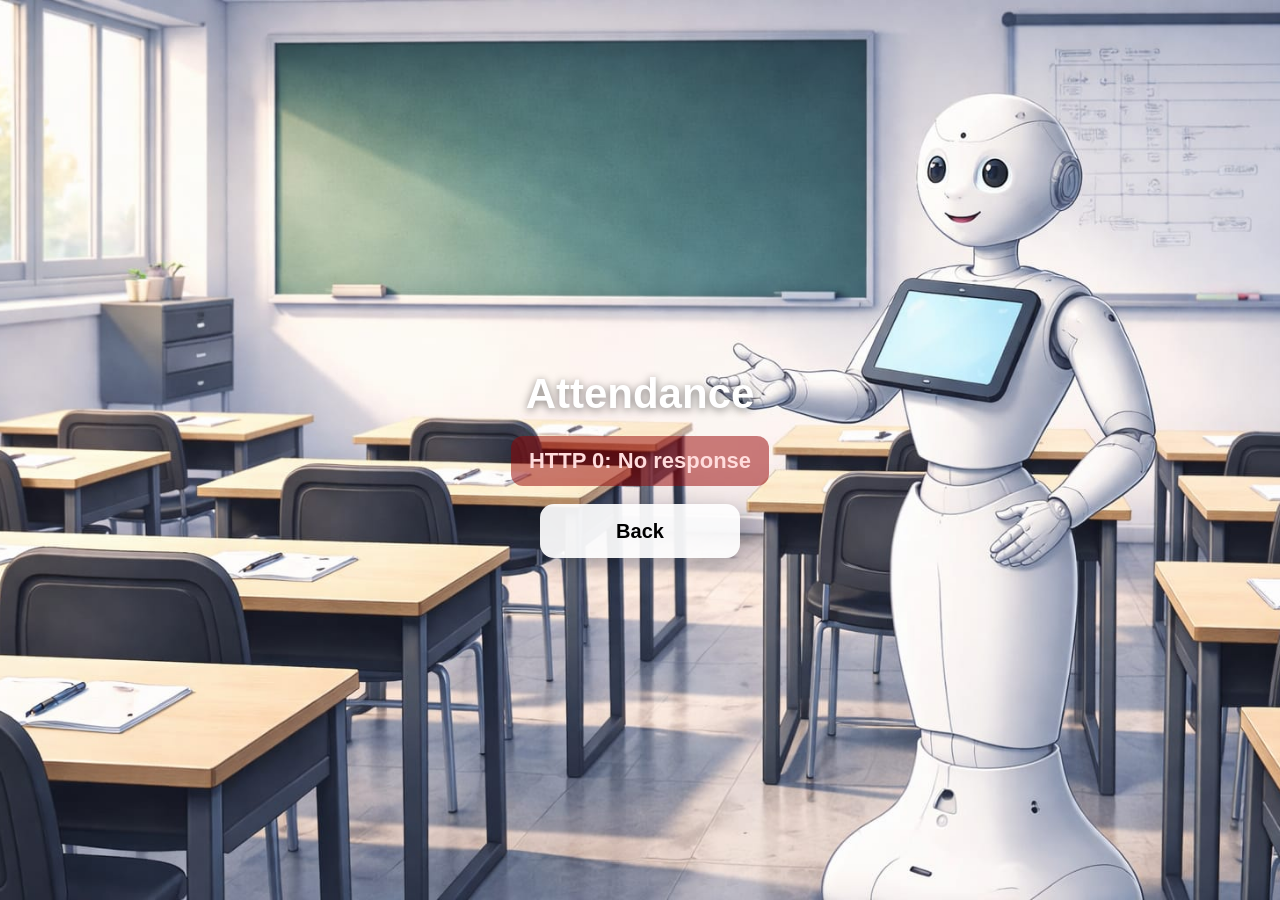
<file: Combined_Working/Combine trial last 2/Combine  trial/Untitled copy/html/pages/attendance.html>
<!doctype html>
<html>
  <head>
    <meta charset="UTF-8" />
    <title>Attendance</title>
    <meta name="viewport" content="width=device-width, initial-scale=1.0" />
    <link rel="stylesheet" href="../css/attendance.css" />
  </head>
  <body>
    <div class="container" id="mainContainer">
      <h1>Attendance</h1>
      <div class="loading" id="loadingMsg">Loading students...</div>
    </div>

    <script src="../js/config.js"></script>
    <script src="../js/attendance.js"></script>
  </body>
</html>
</file>
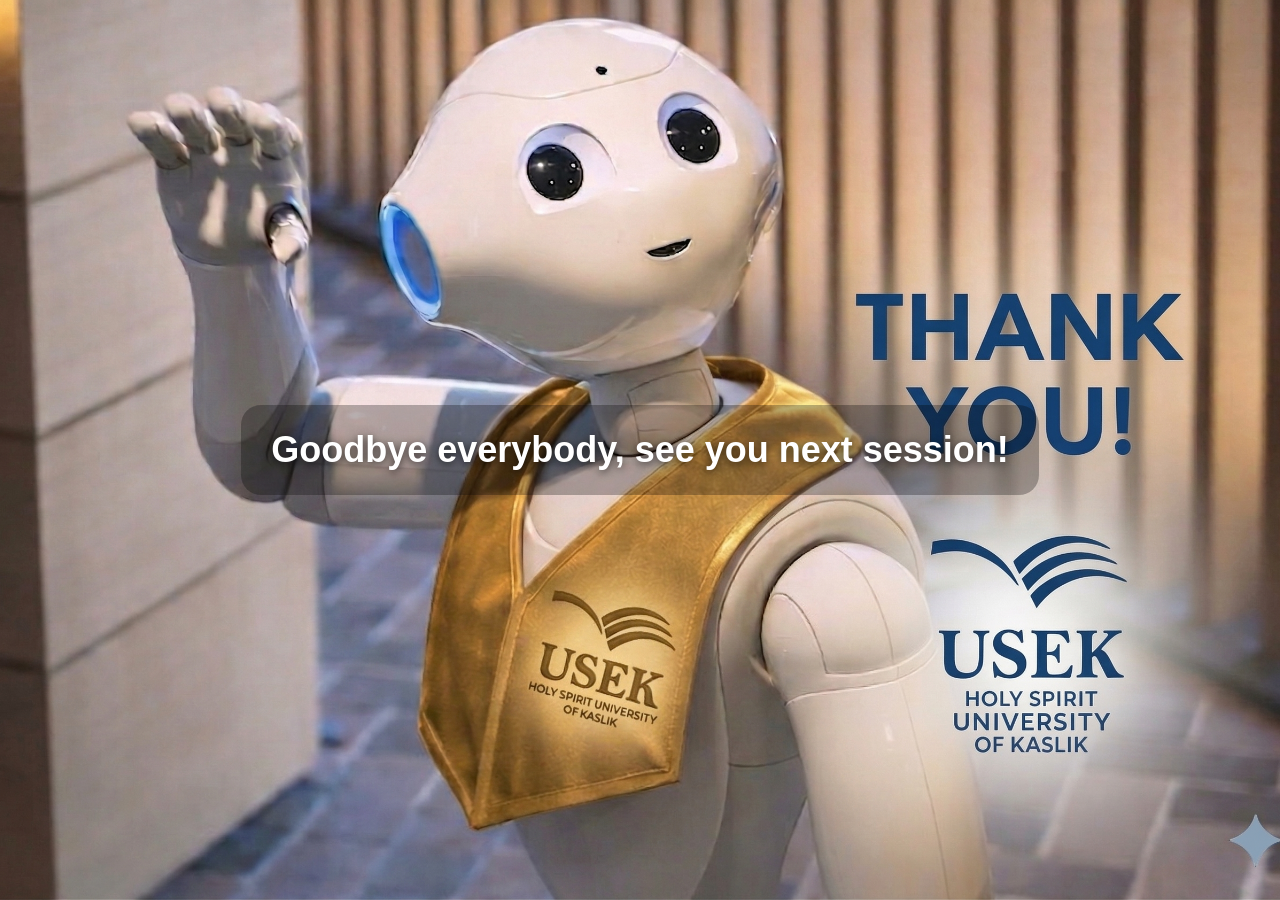
<file: Combined_Working/Combine trial last 2/Combine  trial/Untitled copy/html/pages/next.html>
<!doctype html>
<html>
  <head>
    <meta charset="UTF-8" />
    <title>Thank You</title>
    <meta name="viewport" content="width=device-width, initial-scale=1.0" />
    <link rel="stylesheet" href="../css/next.css" />
  </head>
  <body>
    <div class="overlay">
      <div class="message">Goodbye everybody, see you next session!</div>
    </div>
  </body>
</html>
</file>
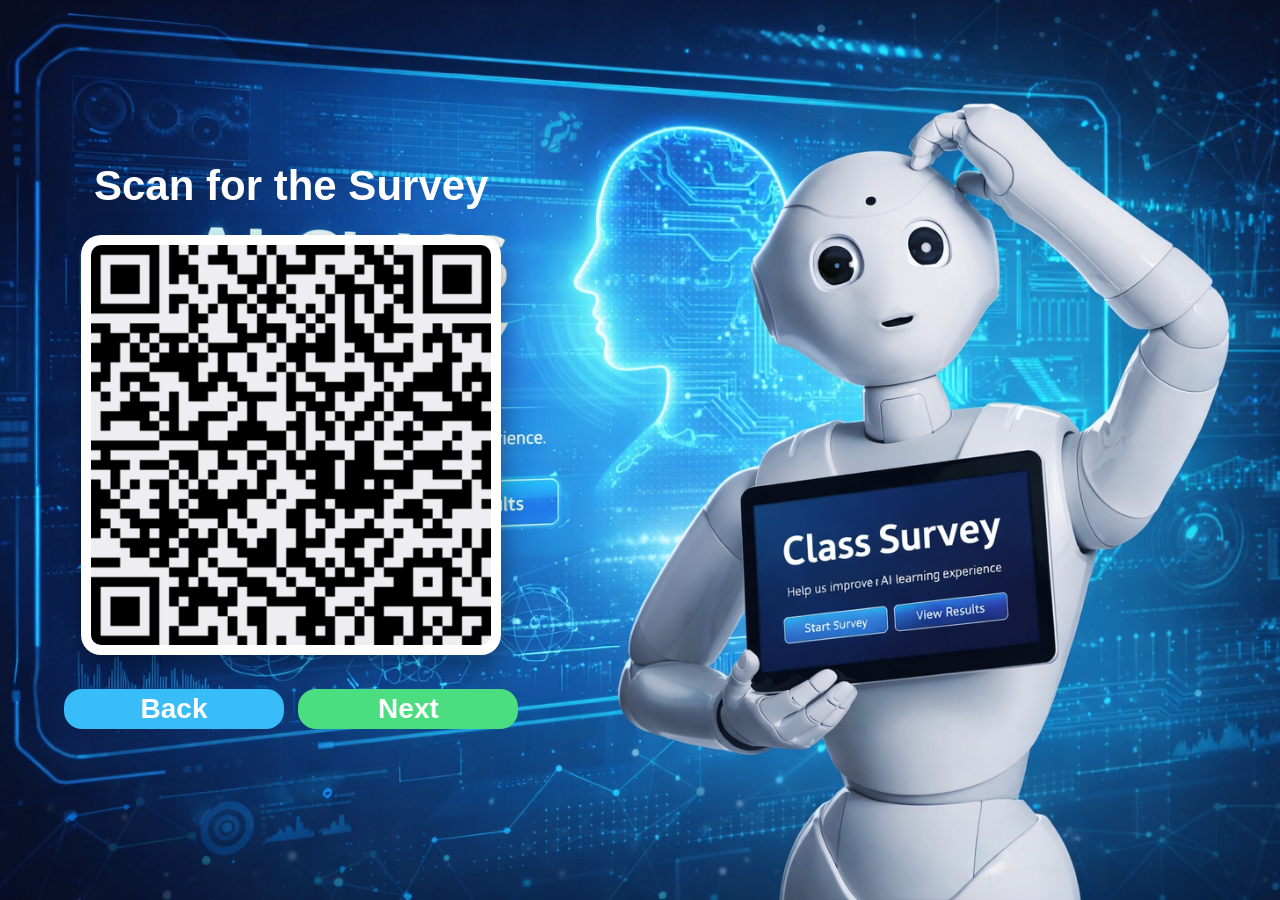
<file: Combined_Working/Combine trial last 2/Combine  trial/Untitled copy/html/pages/survey.html>
<!doctype html>
<html>
  <head>
    <meta charset="UTF-8" />
    <title>Survey QR</title>
    <meta name="viewport" content="width=device-width, initial-scale=1.0" />
    <link rel="stylesheet" href="../css/survey.css" />
  </head>
  <body>
    <div class="container">
      <h1>Scan for the Survey</h1>
      <img src="../images/QR.jpeg" alt="Survey QR Code" />
      <br />
      <button class="back-btn" id="btnBack" type="button">Back</button>
      <button class="back-btn next-btn" id="btnNext" type="button">Next</button>
    </div>

    <script src="../js/survey.js"></script>
  </body>
</html>
</file>
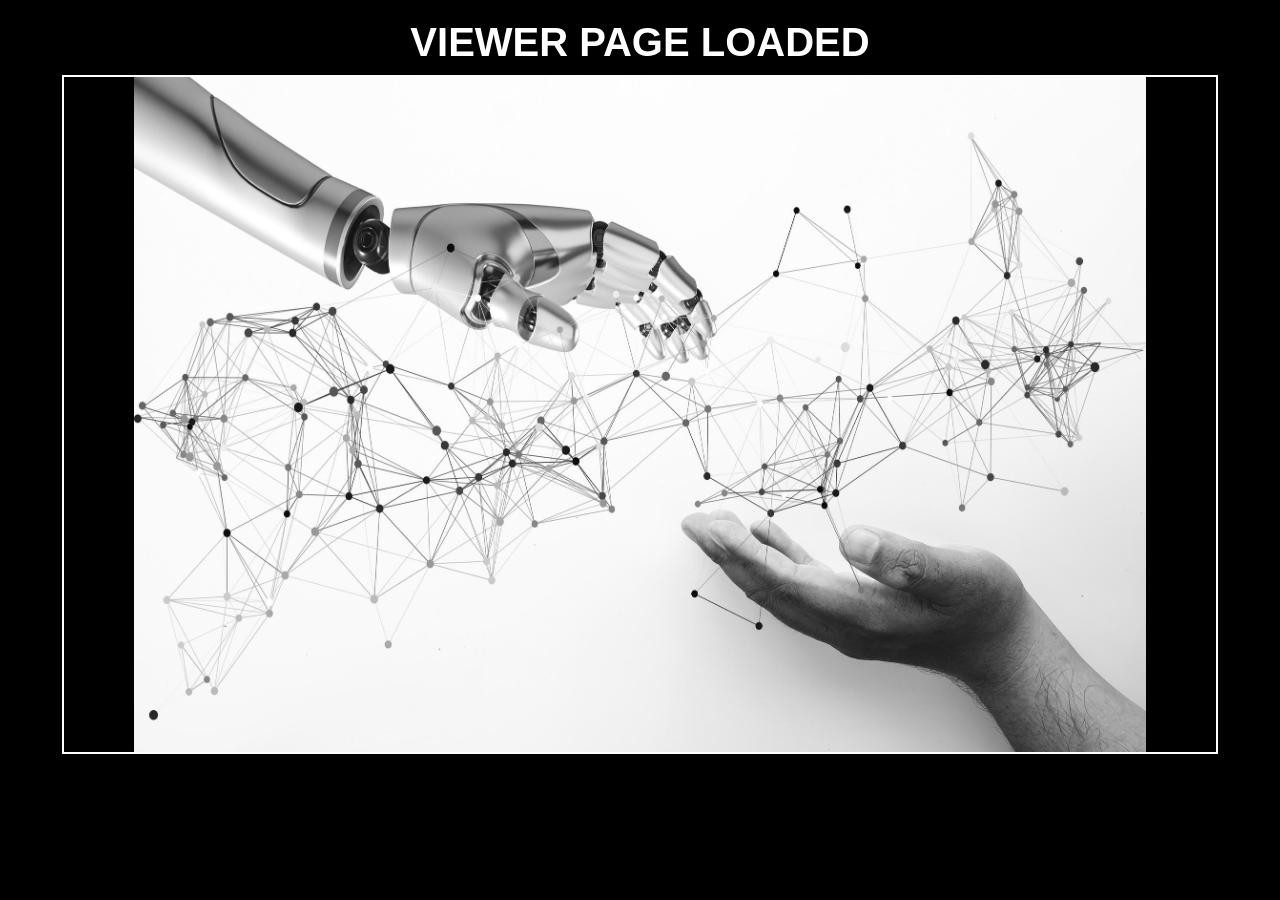
<file: Combined_Working/Combine trial last 2/Combine  trial/Untitled copy/html/pages/viewer.html>
<!DOCTYPE html>
<html>
  <head>
    <meta charset="utf-8" />
    <title>Viewer</title>
    <link rel="stylesheet" href="../css/viewer.css" />
  </head>
  <body>
    <h1>VIEWER PAGE LOADED</h1>
    <img id="pic" src="../images/intro.jpg" alt="intro image" />
  </body>
</html>
</file>
<file: Combined_Working/Combine trial last 2/Combine  trial/Untitled copy/html/css/attendance.css>
* {
  box-sizing: border-box;
}

body {
  margin: 0;
  font-family: Arial, sans-serif;
  width: 100vw;
  height: 100vh;
  background: url("../images/at.jpeg") center center / cover no-repeat;
  display: flex;
  justify-content: center;
  align-items: center;
  color: rgb(0, 0, 0);
  overflow: hidden;
}

.container {
  text-align: center;
  width: 92%;
  max-width: 900px;
}

h1 {
  font-size: 42px;
  margin-bottom: 18px;
  font-weight: bold;
  color: rgb(255, 255, 255);
  text-shadow: 0 2px 8px rgba(0, 0, 0, 0.5);
}

.loading {
  font-size: 24px;
  color: white;
  font-weight: bold;
  text-shadow: 0 2px 8px rgba(0, 0, 0, 0.5);
}

.error {
  font-size: 22px;
  color: rgb(255, 220, 220);
  font-weight: bold;
  background: rgba(150, 0, 0, 0.5);
  display: inline-block;
  padding: 12px 18px;
  border-radius: 12px;
}

.message {
  margin-top: 8px;
  margin-bottom: 14px;
  font-size: 24px;
  font-weight: bold;
  color: white;
  text-shadow: 0 2px 8px rgba(0, 0, 0, 0.5);
}

.students-box {
  width: 100%;
  max-width: 520px;
  margin: 0 auto;
  background: rgba(0, 0, 0, 0.45);
  border-radius: 18px;
  padding: 14px;
  box-shadow: 0 8px 24px rgba(0, 0, 0, 0.25);
}

.student-list {
  max-height: 220px;
  overflow-y: auto;
  text-align: left;
  padding-right: 6px;
}

.student-item {
  font-size: 24px;
  font-weight: bold;
  color: white;
  padding: 8px 6px;
  border-bottom: 1px solid rgba(255, 255, 255, 0.18);
}

.student-item:last-child {
  border-bottom: none;
}

.action-buttons {
  margin-top: 18px;
  display: flex;
  justify-content: center;
  gap: 16px;
  flex-wrap: wrap;
}

.back-btn,
.email-btn,
.confirm-btn,
.cancel-btn {
  width: 200px;
  height: 54px;
  font-size: 20px;
  border-radius: 14px;
  border: none;
  font-weight: bold;
  background: rgba(255, 255, 255, 0.92);
  color: black;
  cursor: pointer;
  box-shadow: 0 6px 20px rgba(0, 0, 0, 0.2);
}

.back-btn:active,
.email-btn:active,
.confirm-btn:active,
.cancel-btn:active {
  transform: scale(0.97);
}

.status-msg {
  margin-top: 14px;
  font-size: 20px;
  font-weight: bold;
  color: white;
  text-shadow: 0 2px 8px rgba(0, 0, 0, 0.5);
  min-height: 26px;
}

.password-screen {
  width: 100%;
  max-width: 500px;
  margin: 0 auto;
  background: rgba(0, 0, 0, 0.5);
  padding: 24px 18px;
  border-radius: 20px;
  box-shadow: 0 10px 26px rgba(0, 0, 0, 0.3);
}

.password-title {
  font-size: 24px;
  font-weight: bold;
  color: white;
  margin-bottom: 16px;
  text-shadow: 0 2px 8px rgba(0, 0, 0, 0.5);
}

.password-screen input {
  width: 100%;
  max-width: 320px;
  height: 52px;
  font-size: 22px;
  padding: 10px 14px;
  border-radius: 12px;
  border: none;
  text-align: center;
  margin-bottom: 16px;
}

.password-actions {
  display: flex;
  justify-content: center;
  gap: 14px;
  flex-wrap: wrap;
  margin-top: 6px;
}
</file>
<file: Combined_Working/Combine trial last 2/Combine  trial/Untitled copy/html/css/next.css>
* {
  box-sizing: border-box;
}

body {
  margin: 0;
  width: 100vw;
  height: 100vh;
  overflow: hidden;
  background: url("../images/Thankyou.png") center center / cover no-repeat;
  display: flex;
  justify-content: center;
  align-items: center;
  font-family: Arial, sans-serif;
}

.overlay {
  text-align: center;
  background: rgba(0, 0, 0, 0.28);
  padding: 24px 30px;
  border-radius: 20px;
}

.message {
  color: white;
  font-size: 36px;
  font-weight: bold;
  text-shadow: 0 2px 8px rgba(0, 0, 0, 0.7);
}
</file>
<file: Combined_Working/Combine trial last 2/Combine  trial/Untitled copy/html/css/survey.css>
* {
  box-sizing: border-box;
}

html,
body {
  margin: 0;
  width: 100%;
  height: 100%;
  overflow: hidden;
}

body {
  font-family: Arial, sans-serif;
  width: 100vw;
  height: 100vh;
  color: white;
  display: flex;
  justify-content: flex-start;
  align-items: center;
  padding-left: 5vw;
  background: url("../images/SurveyBack.png") center center / cover no-repeat;
}

.container {
  text-align: center;
}

h1 {
  font-size: 42px;
  margin-bottom: 25px;
  margin-top: 40px;
}

img {
  max-width: 420px;
  max-height: 420px;
  border-radius: 20px;
  box-shadow: 0 10px 30px rgba(0, 0, 0, 0.4);
  background: white;
  padding: 10px;
}

.back-btn {
  margin-top: 30px;
  margin-bottom: 50px;
  width: 220px;
  height: 40px;
  font-size: 28px;
  font-weight: bold;
  border: none;
  border-radius: 18px;
  background: #38bdf8;
  color: white;
  cursor: pointer;
  outline: none;
  -webkit-tap-highlight-color: transparent;
  box-shadow: none;
}

.back-btn:focus,
.back-btn:active {
  outline: none;
  box-shadow: none;
  background: #38bdf8;
}

.back-btn:active {
  transform: scale(0.97);
}

.next-btn {
  background: #4ade80;
  margin-left: 10px;
}
</file>
<file: Combined_Working/Combine trial last 2/Combine  trial/Untitled copy/html/css/viewer.css>
html,
body {
  margin: 0;
  padding: 0;
  width: 100%;
  height: 100%;
  background: black;
  color: white;
  font-family: Arial, sans-serif;
  text-align: center;
  overflow: hidden;
}

h1 {
  margin: 20px 0 10px 0;
  font-size: 40px;
}

#pic {
  width: 90%;
  height: 75%;
  object-fit: contain;
  display: block;
  margin: 0 auto;
  border: 2px solid white;
}
</file>
